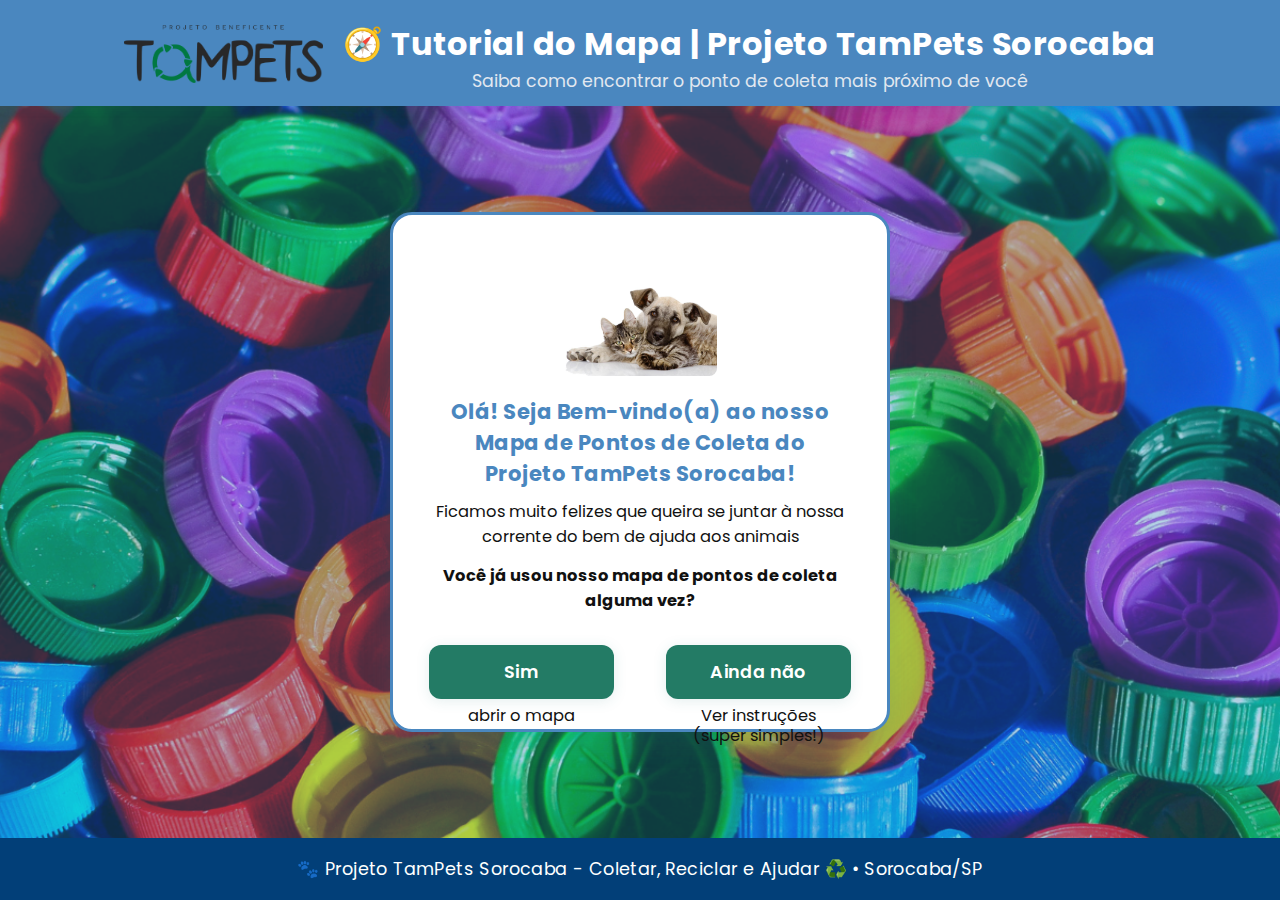
<file: index.html>
<!DOCTYPE html>
<html lang="pt-BR">
<head>
  <meta charset="UTF-8" />
    <meta name="viewport" content="width=device-width, initial-scale=1.0"/>
    <title>Tutorial Onboarding - Projeto TamPets Sorocaba</title>

    <meta property="og:title" content="Mapa de Pontos de Coleta | Projeto TamPets Sorocaba" />

    <meta property="og:url" content="https://erikmarcos.github.io/mapadepontosdecoletatampets/" />

    <meta property="og:image" content="https://erikmarcos.github.io/mapadepontosdecoletatampets/imagem_share.png" />
    
    <meta property="og:description" content="Encontre o ponto de coleta de tampinhas plásticas mais próximo de você em Sorocaba e ajude a causa animal." />
    
    <meta property="og:type" content="website" />

    <meta name="twitter:card" content="summary_large_image">
    <meta name="twitter:image" content="[SUA_URL_IMAGEM_COMPARTILHAMENTO_AQUI]">

    <link rel="preconnect" href="https://fonts.googleapis.com">
    <link rel="preconnect" href="https://fonts.gstatic.com" crossorigin>
    <link href="https://fonts.googleapis.com/css2?family=Poppins:wght@400;600;700&display=swap" rel="stylesheet">
    <link rel="stylesheet" href="https://cdnjs.cloudflare.com/ajax/libs/font-awesome/6.4.2/css/all.min.css">

    <link rel="stylesheet" href="style.css">
    <link rel="stylesheet" href="onboardingtutorial.css">

  <style>

    body {
      min-height: 100vh;
      display: flex;
      flex-direction: column;
      background: var(--background);
      font-family: 'Poppins', sans-serif;
      min-height: 100vh;
      min-height: -webkit-fill-available; /* <--- ESSA LINHA É CRUCIAL E DEVE FICAR FORA DO @media */
    }

    main {
      flex: 1 0 auto;
      display: flex;
      justify-content: center;
      align-items: center;
      position: relative;
    }

    .onboarding-modal {
      margin: 0 auto;
    }

    /* BG DA IMAGEM ATRÁS DO MODAL */
    .onboarding-bg-img {
      position: absolute;
      top: 0; left: 0; right: 0; bottom: 0;
      width: 100%; 
      height: 100%;
      z-index: 1;
      background: url('images/tampinhas.png') center top/cover no-repeat;
      pointer-events: none;
    }
    .onboarding-bg-img::after {
      content: "";
      position: absolute;
      top: 0; left: 0; right: 0; bottom: 0;
      width: 100%; height: 100%;
      background: rgba(44,135,191,0.22);
    }
    .onboarding-modal {
      position: relative;
      z-index: 2;
    }

    footer {
      flex-shrink: 0;
      text-align: center;
      background-color: var(--secondary);
      color: white;
      padding: 18px 0;
      font-size: 1.10rem;
      box-shadow: 0 -2px 8px rgba(44,122,123,0.11);
      letter-spacing: 0.4px;
      width: 100%;
    }

    header {
      padding: 20px 24px 12px 24px;
      background-color: var(--primary);
      text-align: center;
      box-shadow: 0 2px 12px rgba(44, 122, 123, .07);
      width: 100%;
    }

    .header-content {
      display: flex;
      align-items: center;
      gap: 20px;
      justify-content: center;
      flex-wrap: nowrap;
    }

    header .logo {
      height: 58px;
      width: auto;
      margin-bottom: 6px;
    }

    .header-text h1 {
      margin: 0;
      font-size: 2rem;
      color: #fff;
      font-weight: 700;
    }

    .header-text p {
      margin: 0;
      font-size: 1.09rem;
      color: #e2e8f0;
    }

    /* ===== Transições entre steps ===== */
    .onboarding-step {
      opacity: 0;
      transform: translateY(10px);
      transition: opacity 0.5s ease, transform 0.4s ease;
      position: absolute;
      width: 100%;
      top: 0;
      left: 0;
      pointer-events: none;
    }

  .onboarding-step.active {
      opacity: 1;
      transform: translateY(0);
      position: relative;
      pointer-events: auto;
    }

  .onboarding-btn {
      background: var(--accent);
      color: white;
      border: none;
      border-radius: 12px;
      padding: 14px 24px;
      font-size: 1.1rem;
      font-weight: 600;
      cursor: pointer;
      transition: all 0.25s ease;
    }

  .onboarding-btn:hover {
      background: var(--primary);
      transform: scale(1.04);
    }
  .onboarding-choice-group.three-buttons {
  display: flex;
  flex-direction: column;
  align-items: center;
  justify-content: flex-start;
  gap: 0;
  width: 100%;
  margin-top: 32px;
  margin-bottom: 0;
}
.onboarding-choice-group.three-buttons .onboarding-btn-row {
  display: flex;
  flex-direction: row;
  justify-content: center;
  align-items: flex-end;
  gap: 32px;
  width: 100%;
  margin-bottom: 18px;
}
.onboarding-choice-group.three-buttons .onboarding-btn-block {
  min-width: 160px;
  max-width: 240px;
  padding: 0 8px;
  display: flex;
  flex-direction: column;
  align-items: center;
}
.onboarding-choice-group.three-buttons .onboarding-btn-bottom {
  display: flex;
  flex-direction: column;
  align-items: center;
  justify-content: center;
  width: auto;
  margin-top: 0;
}
.onboarding-choice-group.three-buttons .onboarding-btn-bottom .onboarding-btn {
  margin-top: 0;
  margin-bottom: 0;
  max-width: 200px;
}
/* FORA do @media: Regra que define a separação do botão Voltar no DESKTOP */
.onboarding-choice-group.three-buttons .onboarding-btn-bottom {
    display: flex;
    flex-direction: column;
    align-items: center;
    justify-content: center;
    width: auto;
    /* CHAVE: Adiciona margem superior no desktop */
    margin-top: 36px; 
}
@media (max-width: 700px) {
    /* ---------------------------------------------------- */
    /* GERAL E COMPACTAÇÃO (Regras básicas e de iOS) */
    /* ---------------------------------------------------- */
    main {
        min-height: 320px;
        padding: 0;
        display: flex;
        justify-content: center;
        align-items: center;
        height: auto;
    }
    .onboarding-content {
        font-size: 14px !important;
        max-width: 99vw;
        padding: 18px 5vw 12px 5vw;
        border-radius: 13px;
        min-height: 300px; /* Altura mínima compactada */
        height: auto;
        box-sizing: border-box;
        display: flex;
        flex-direction: column;
        align-items: center;
        justify-content: center;
        overflow-y: auto !important;
    }
    
    footer {
        padding: 8px 0 !important; /* Compactação do footer */
        font-size: 0.56rem; 
    }
    
    /* Compactação do Título e Subtítulo */
    .header-text h1 {
        font-size: 1.05rem !important; 
        line-height: 1.2;
        margin: 0; 
        padding: 0;
    }
    .header-text p {
        font-size: 0.90rem;
        margin: 2px 0 5px 0; 
        padding: 0;
    }
    
    /* Ícones e Títulos Compactos */
    .onboarding-icon {
        width: 40px;
        height: 40px;
        margin-bottom: 8px;
    }
    .onboarding-content h2 {
        font-size: 1.09rem;
        margin: 8px 0 5px 0;
        text-align: center;
    }

    /* ---------------------------------------------------- */
    /* NAVEGAÇÃO E BOTÕES (CORREÇÃO FINAL DE ALINHAMENTO/LARGURA) */
    /* ---------------------------------------------------- */

    /* Contêiner Principal de Botões */
    .onboarding-choice-group.two-buttons,
    .onboarding-nav.two-buttons {
        display: flex !important;
        flex-direction: row !important;
        justify-content: center !important;
        align-items: stretch !important; /* CHAVE: ESTICAMENTO VERTICAL */
        gap: 18px !important;
        width: 100%;
        margin-top: 10px;
        margin-bottom: 0;
        height: auto !important;
    }
    
    /* Bloco de Botão Genérico (Fallback e Altura Base) */
    .onboarding-btn-block {
        /* Garante que o bloco genérico continue como coluna flexível */
        display: flex;
        flex-direction: column;
        align-items: center !important;
        text-align: center !important;
        /* Limites genéricos */
        min-width: unset; 
        max-width: 98vw;
        padding: 0;
    }

    /* Bloco de Botão Específico (CHAVE DE LARGURA e ALTURA IGUAL) */
    .onboarding-choice-group.two-buttons .onboarding-btn-block,
    .onboarding-nav.two-buttons .onboarding-btn-block {
        /* LARGURA: Define a largura base e impede o crescimento excessivo (S20 Ultra) */
        flex: 0 0 48%; 
        
        /* ALTURA: Garante 100% da altura esticada e alinha o conteúdo à base */
        height: 100% !important; 
        justify-content: flex-end !important; 
        align-items: stretch !important;
        max-width: 48%;
        min-width: unset;
        padding: 0;
    }

    /* Botão Interno */
    .onboarding-btn {
        font-size: 14px !important; /* Fonte compactada final */
        width: 100% !important; 
        max-width: 100% !important; 
        padding: 15px 0;
        border-radius: 10px;

    }
      /* CHAVE: Compacta a imagem do Passo 1 para reduzir o estouro vertical */
     .onboarding-step[data-step="1"] img {
        /* Reduz a margem vertical da imagem */
        margin-top: 10px !important; 
        margin-bottom: 10px !important;
        
        /* Limita a altura máxima da imagem em dispositivos menores */
        max-height: 120px !important; 
        height: auto !important;
        
        /* Remove o max-width que estava no HTML inline para usar um valor mais seguro */
        max-width: 90% !important; 
    }


    /* ... os outros blocos (three-buttons, etc.) devem vir aqui ... */


    
    /* ---------------------------------------------------- */
    /* BOTÕES: GRUPO DE DOIS (Mantendo suas regras originais) */
    /* ---------------------------------------------------- */
    .onboarding-choice-group.two-buttons,
    .onboarding-nav.two-buttons {
        display: flex !important;
      flex-direction: row !important;
      justify-content: center !important;
      align-items: stretch !important; /* <--- VAMOS MUDAR ISSO */
      gap: 18px !important;
      width: 100%;
      margin-top: 10px;
      margin-bottom: 0;
      height: auto !important;
    }
    .onboarding-choice-group.two-buttons .onboarding-btn-block,
    .onboarding-nav.two-buttons .onboarding-btn-block {
       flex: 1 1 0;
       max-width: 44vw;
       min-width: 120px;
      padding: 0;
      align-items: stretch !important;
      text-align: center !important;
      margin-bottom: 0;
      display: flex;
      flex-direction: column;
      justify-content: flex-end; /* <--- VAMOS ADICIONAR HEIGHT */
      
    }
    .onboarding-choice-group.two-buttons .onboarding-btn {
        width: 100%;
        font-size: 1.1rem;
        padding: 14px 0;
        border-radius: 10px;
        margin-bottom: 0;
        /* ... outros estilos de botão ... */
    }
    /* ... (outras regras two-buttons aqui) ... */
    
    /* ---------------------------------------------------- */
    /* BOTÕES: GRUPO DE TRÊS OU MAIS (CORREÇÃO DE ALINHAMENTO E TAMANHO) */
    /* ---------------------------------------------------- */
    
    /* Regra genérica para todos os grupos com mais de 2 botões (Mantém o empilhamento base) */
    .onboarding-choice-group:not(.two-buttons),
    .onboarding-nav:not(.two-buttons) {
        flex-direction: column !important;
        gap: 20px !important;
        align-items: center !important;
        justify-content: center !important;
        width: 100%;
        margin-top: 20px;
        margin-bottom: 0;
    }
    .onboarding-choice-group.two-buttons .onboarding-btn-text,
    .onboarding-nav.two-buttons .onboarding-btn-text {
    /* Garante que o texto de apoio não tenha margem superior que o force a subir */
    margin-top: 0 !important;
    /* Tente adicionar: */
    align-self: flex-end; /* Alinha o texto de apoio ao final do bloco (mesma função do justify-content, mas mais específico) */
    /* ... outras regras ... */
}
    /* Contêiner principal para três botões */
    .onboarding-choice-group.three-buttons {
        gap: 0 !important;
        margin-top: 50px !important;
        margin-bottom: 0 !important;
        display: flex !important;
        flex-direction: column !important;
        align-items: center !important;
        justify-content: center !important;
    }
    
    /* CHAVE: Forçar a linha superior a ser horizontal (Dois botões lado a lado) */
    .onboarding-choice-group.three-buttons .onboarding-btn-row {
        display: flex !important;
        flex-direction: row !important;
        justify-content: center !important;
        align-items: stretch !important;
        gap: 12px !important; /* Espaçamento entre os 2 botões de cima */
        width: 100% !important;
        margin-bottom: 0 !important;
    }

    /* CHAVE DE LARGURA IGUAL: Força cada bloco a ocupar 50% */
    .onboarding-choice-group.three-buttons .onboarding-btn-row .onboarding-btn-block {
        flex: 1 1 50%; /* <--- CHAVE: Força cada botão a ocupar metade do espaço */
        max-width: 50%; 
        min-width: unset; /* Remove restrições desnecessárias */
        padding: 0;
        align-items: stretch !important;
        text-align: center !important;
    }
    
    /* Estilo dos botões superiores */
    .onboarding-choice-group.three-buttons .onboarding-btn {
        font-size: 1.08rem;
        padding: 15px 0;
        width: 100%; /* Ocupa 100% dos 50% do bloco pai */
        border-radius: 8px;
        margin-bottom: 0;
        margin-top: 0;
        white-space: normal;
        word-break: break-word;
        background: var(--accent);
        color: #fff;
        font-weight: 600;
        border: none;
        box-shadow: 0 2px 14px rgba(44,122,123,0.13);
        transition: background 0.18s, color 0.18s, transform 0.14s;
    }

    /* *** CHAVE DE TAMANHO DO BOTÃO 'VOLTAR' NO MOBILE *** */
    .onboarding-choice-group.three-buttons .onboarding-btn-block.onboarding-btn-bottom {
        max-width: 250px; /* <--- Limita a largura do bloco do botão Voltar */
        width: 100%;
        display: flex;
        justify-content: center;
        margin: 26px auto 0 auto !important; /* Centraliza o bloco e adiciona margem superior */
    }
    .onboarding-choice-group.three-buttons .onboarding-btn-block.onboarding-btn-bottom .onboarding-btn {
        max-width: 100%; /* O botão preenche o bloco de 250px */
        min-width: 110px;
        padding: 14px 0;
        font-size: 1.02rem;
        margin-bottom: 0;
    }
    
    /* Estilos genéricos para outros blocos (Mantidos) */
    .onboarding-btn-block {
        min-width: 110px;
        max-width: 98vw;
        padding: 0;
        align-items: center !important;
        text-align: center !important;
        display: flex;
        flex-direction: column;
        justify-content: flex-end;
        margin-bottom: 0;
    }
    .onboarding-btn-text {
        font-family: 'Poppins', sans-serif;
        font-size: 0.98rem;
        line-height: 1.23;
        max-width: 98vw;
        margin-bottom: 7px;
        margin-top: 0;
        text-align: center !important;
        font-weight: 500;
        white-space: normal;
        
    }
        

    .onboarding-choice-group.two-buttons .onboarding-btn-block.height-fix {
        /* Ajuste este valor até que o bloco Sim se alinhe com o Ainda Não */
        padding-bottom: 20px !important; 
    }

    /* CHAVE: REFORÇA A CENTRALIZAÇÃO HORIZONTAL DO TEXTO DE APOIO */
    .onboarding-choice-group.two-buttons .onboarding-btn-block .onboarding-btn-text {
        text-align: center !important; /* Garante que o texto volte para o centro */
        width: 100% !important; /* Garante que o parágrafo ocupe toda a largura disponível para centralizar */
        gap: 10px



    }
    
    /* ... (Suas regras de HEADER e FOOTER aqui) ... */
  </style>
</head>

<body>
  <header>
    <div class="header-content">
      <img src="Logo (3).png" alt="Logo TamPets" class="logo">
      <div class="header-text">
        <h1>🧭 Tutorial do Mapa | Projeto TamPets Sorocaba</h1>
        <p>Saiba como encontrar o ponto de coleta mais próximo de você</p>
      </div>
    </div>
  </header>

  <main>
    <!-- BG imagem atrás do modal -->
    <div class="onboarding-bg-img"></div>
    <div class="onboarding-modal">
      <div class="onboarding-content">
        <div class="onboarding-steps-wrapper">

          <!-- Passo 1 -->
          <section class="onboarding-step active" data-step="1">
            <img src="images/unnamed.jpg"
         alt="Descrição do processo de coleta"
         style="max-width: 35%; 
                height: auto; 
                display: block; 
                margin: 20px auto; 
                border-radius: 8px;" />
            <h2>Olá! Seja Bem-vindo(a) ao nosso Mapa de Pontos de Coleta do <br> Projeto TamPets Sorocaba!</h2>
            <p>Ficamos muito felizes que queira se juntar à nossa corrente do bem de ajuda aos animais</p>
            
            <p><strong>Você já usou nosso mapa de pontos de coleta alguma vez?</strong></p>
            <div class="onboarding-choice-group two-buttons">
              <div class="onboarding-btn-block height-fix">
                <button class="onboarding-btn" data-action="finish">Sim</button>
                <p class="onboarding-btn-text">abrir o mapa</p>
              </div>
              <div class="onboarding-btn-block two-buttons">
                <button class="onboarding-btn" data-action="next">Ainda não</button>
                <p class="onboarding-btn-text">Ver instruções <br> (super simples!)</p>
              </div>
            </div>
          </section>

          <!-- Passo 2 -->
          <section class="onboarding-step" data-step="2">
              <h2>Como encontrar um <br>ponto de coleta?</h2>
              <p>Você pode buscar de duas formas:</p>

              <div class="onboarding-choice-group three-buttons">
                <div class="onboarding-btn-row">
                  <div class="onboarding-btn-block">
                    <button class="onboarding-btn" data-action="choose-region">Por região/cidade</button>
                  </div>
                  <div class="onboarding-btn-block">
                    <button class="onboarding-btn" data-action="choose-distance">Por distância (CEP)</button>
                  </div>
                </div>
                <div class="onboarding-btn-block onboarding-btn-bottom">
                  <button class="onboarding-btn onboarding-btn-back" data-action="back">Voltar</button>
                </div>
              </div>
          </section>



          <!-- Passo 3A -->
          <section class="onboarding-step" data-step="3a">
            <h2>📍 Buscar por Região/Cidade</h2>
            <div style="text-align:center; width:100%;">
              <ol style="display:inline-block; text-align:center; margin:0 auto;">
                <p><strong>1.</strong> Neste menu, selecione sua região ou cidade no filtro.</p>
                <img src="images/seletorderegiao.png"
                  alt="Exemplo de seleção de região"
                  style="max-width:100%; border:1px solid #ccc; border-radius:8px; margin:10px 0; display:block; margin-left:auto; margin-right:auto;" />
                <p> <strong>2.</strong> Clique em <strong>Buscar</strong> e pronto! Todos os pontos da região selecionada aparecerão.</p>
                <img src="images/filtroporregiao.png"
                  alt="Raio"
                  style="max-width:100%; border:1px solid #ccc; border-radius:8px; margin:10px 0; display:block; margin-left:auto; margin-right:auto;" />
              </ol>
            </div>
            <div class="onboarding-nav two-buttons">
              <button class="onboarding-btn onboarding-btn-back" data-action="back">Voltar</button>
              <button class="onboarding-btn" data-action="next-3a">Próximo</button>
            </div>
          </section>




          <!-- Passo 3B -->
          <section class="onboarding-step" data-step="3b">
            <h2>📍 Buscar por Distância (CEP)</h2>
            <div style="text-align:center; width:100%;">
              <ol style="display:inline-block; text-align:center; margin:0 auto;">
                <p><strong>1.</strong> Digite seu CEP no campo indicado.</p>
                <img src="images/CEPBOX.png" alt="Exemplo de campo CEP"
                  style="max-width:100%; border:1px solid #ccc; border-radius:8px; margin:10px 0; display:block; margin-left:auto; margin-right:auto;" />
                <p><strong>2.</strong> Selecione a distância desejada <br>(1 km, 5 km, 10 km)</p>
                <img src="images/distancia.png" alt="Exemplo de seleção de distância"
                  style="max-width:100%; border:1px solid #ccc; border-radius:8px; margin:10px 0; display:block; margin-left:auto; margin-right:auto;" />
                <p><strong>3.</strong> Clique em <strong>Buscar</strong> onde você inseriu seu CEP</p>
              </ol>
            </div>
            <div class="onboarding-nav two-buttons">
              <button class="onboarding-btn onboarding-btn-back" data-action="back-to-step2">Voltar</button>
              <button class="onboarding-btn" data-action="next-3b">Próximo</button>
            </div>
          </section>




          <!-- Passo 4 -->
          <section class="onboarding-step" data-step="4">
            <h2>Para saber mais informações sobre os Pontos de Coleta</h2>
            <div style="display:flex; align-items:center; justify-content:center; gap:10px;">
              <div style="text-align:center;">
                <p>Selecione um ponto no mapa para ver:</p>
                <ul style="display:inline-block; text-align:left; margin:0 auto;">
                  <li>Endereço completo</li>
                  <li>Horário de funcionamento</li>
                  <li>Como chegar via Google Maps</li>
                </ul>
              </div>
              <img src="images/menudetalhes.png" alt="Menu com detalhes"
                style="height:200px; max-width:180px; border:1px solid #ccc; border-radius:8px; margin:10px 0;" />
            </div>
            <div class="onboarding-choice-group two-buttons">
              <div class="onboarding-btn-block">
                <button class="onboarding-btn" data-action="back-to-step2">Voltar</button>
                <p class="onboarding-btn-text">Menu inicial</p>
              </div>
              <div class="onboarding-btn-block">
                <button class="onboarding-btn " data-action="finish">Entendi!</button>
                <p class="onboarding-btn-text">Ir para o mapa</p>
              </div>
            </div>
          </section>

          <!-- Passo 5 -->
          <section class="onboarding-step" data-step="5">
            <h2>📍 Buscar por Distância (CEP)</h2>
            <p><strong>4.</strong> Assim o mapa buscará e exibirá apenas os pontos de coleta localizados em um raio de 1km, 5km ou 10 kms a partir do CEP informado.</p>
            <img src="images/localizaçaopordistância.png" alt="Mapa com pontos de coleta"
              style="max-width:100%; border:1px solid #ccc; border-radius:8px; margin:10px 0; display:block; margin-left:auto; margin-right:auto;" />
            <p>Para trocar a distância é só usar o seletor, não precisa digitar o CEP de novo, ok? (:</p>
            <div class="onboarding-choice-group two-buttons">
              <div class="onboarding-btn-block">
                <!-- handler customizado para voltar ao 3b -->
                <button class="onboarding-btn" data-action="back-3b">Voltar</button>
              </div>
              <div class="onboarding-btn-block">
                <!-- handler customizado para ir ao 4 -->
                <button class="onboarding-btn" data-action="next-5">Próximo</button>
              </div>
            </div>
          </section>

        </div>
      </div>
    </div>
  </main>

  <footer>
    <p>🐾 Projeto TamPets Sorocaba - Coletar, Reciclar e Ajudar ♻️ • Sorocaba/SP</p>
  </footer>

  <script>
    // Navegação SPA-like com transições suaves e handlers customizados
const stepsWrapper = document.querySelector('.onboarding-steps-wrapper');
let steps = Array.from(document.querySelectorAll('.onboarding-step'));
let stepOrder = ['1', '2', '3a', '3b', '4', '5'];

function showStep(stepKey) {
    steps.forEach(s => s.classList.remove('active'));
    const idx = stepOrder.indexOf(stepKey);
    if (idx === -1) return;
    steps[idx].classList.add('active');
}

// Delegação de eventos para garantir que só o botão do passo ativo navega
stepsWrapper.addEventListener('click', function(e) {
    const btn = e.target.closest('button[data-action]');
    if (!btn) return;

    // Só processa clique se botão está no passo ativo
    const activeStep = steps.find(s => s.classList.contains('active'));
    if (!activeStep || !activeStep.contains(btn)) return;

    const action = btn.dataset.action;
    const activeStepKey = activeStep.dataset.step;

    // Handlers customizados para passo 5
    if (activeStepKey === '5' && action === 'back-3b') {
        showStep('3b');
        return;
    }
    if (activeStepKey === '5' && action === 'next-5') {
        showStep('4');
        return;
    }
    
    // HANDLER CHAVE CORRIGIDO: Retorno Rápido para o Passo 2
    // Funciona para Passo 3B, Passo 4, ou qualquer outro com data-action="back-to-step2"
    if (action === 'back-to-step2') {
        showStep('2'); 
        return;
    }
    // FIM DA CORREÇÃO

    // Handler genérico: finish
    if (action === 'finish') {
        window.location.href = 'mapa.html';
        return;
    }
    // Handler genérico: next
    if (action === 'next') {
        if (activeStepKey === '2') return;
        const idx = stepOrder.indexOf(activeStepKey);
        showStep(stepOrder[Math.min(idx + 1, stepOrder.length - 1)]);
        return;
    }
    // Handler genérico: back
    if (action === 'back') {
        const idx = stepOrder.indexOf(activeStepKey);
        showStep(stepOrder[Math.max(idx - 1, 0)]);
        return;
    }
    // Handler: escolher região
    if (action === 'choose-region') {
        showStep('3a');
        return;
    }
    // Handler: escolher distância
    if (action === 'choose-distance') {
        showStep('3b');
        return;
    }
    // Handler: próximo do 3a
    if (action === 'next-3a') {
        showStep('4');
        return;
    }
    // Handler: próximo do 3b
    if (action === 'next-3b') {
        showStep('5');
        return;
    }
});
  </script>
</body>
</html>
</file>
<file: style.css>
/* ======================== GOOGLE FONTS & ICONS ======================== */
/* No <head> do HTML, use:
<link rel="preconnect" href="https://fonts.googleapis.com">
<link rel="preconnect" href="https://fonts.gstatic.com" crossorigin>
<link href="https://fonts.googleapis.com/css2?family=Poppins:ital,wght@0,100;0,200;0,300;0,400;0,500;0,600;0,700;0,800;0,900;1,100;1,200;1,300;1,400;1,500;1,600;1,700;1,800;1,900&display=swap" rel="stylesheet">
<link rel="stylesheet" href="https://cdnjs.cloudflare.com/ajax/libs/font-awesome/6.4.2/css/all.min.css">
*/

/* ======================== VARIÁVEIS DE CORES MODERNAS ======================== */
:root {
  --primary: #4a87bf;
  --secondary: #023f78; 
  --accent: #f9a825;
  --background: #f5f7fa;
  --card-bg: #e0f7fa;
  --sidebar-bg: #f7fafc;
  --sidebar-shadow: 0 4px 18px 0 rgba(44,122,123,0.12);
}

/* ======================== RESET ======================== */
* {
  margin: 0;
  padding: 0;
  box-sizing: border-box;
}

html, body {
  height: 100%;
  overflow: hidden;
  background-color: var(--background);
}

body {
  font-family: 'Poppins', Tahoma, Geneva, Verdana, sans-serif;
  color: #333;
  display: flex;
  flex-direction: column;
  min-height: 100vh;
}

/* ======================== CENTRALIZAÇÃO E DESLOCAMENTO NO DESKTOP ======================== */
@media (min-width: 769px) {
  body.sidebar-open header,
  body.sidebar-open .controls,
  body.sidebar-open footer {
    transform: translateX(-160px);
    transition: transform 0.4s cubic-bezier(.46,1,.38,.98), opacity 0.3s;
    opacity: 0.97;
  }
  body.sidebar-open .controls {
    margin-right: 0 !important;
  }
}

/* ======================== CENTRALIZAÇÃO NO MOBILE ======================== */
@media (max-width: 768px) {
  body.sidebar-open header,
  body.sidebar-open .controls,
  body.sidebar-open footer {
    transform: none !important;
    opacity: 1 !important;
  }
  body.sidebar-open .controls {
    margin-right: 0 !important;
  }
}

/* ======================== HEADER ======================== */
header {
  padding: 20px 24px 12px 24px;
  background-color: var(--primary);
  text-align: center;
  z-index: 900;
  transition: transform 0.3s ease;
  box-shadow: 0 2px 12px rgba(44, 122, 123, .07);
}

.header-content {
  display: flex;
  align-items: center;
  gap: 20px;
  flex-wrap: wrap;
  justify-content: center;
}

header .logo {
  height: 58px;
  width: auto;
  object-fit: contain;
  margin-bottom: 6px;
}

.header-text h1 {
  margin: 0;
  font-size: 2rem;
  color: #fff;
  font-family: 'Poppins', Tahoma, Geneva, Verdana, sans-serif;
  font-weight: 700;
  letter-spacing: 0.5px;
}

.header-text p {
  margin: 0;
  font-size: 1.09rem;
  color: #e2e8f0;
  font-family: 'Poppins', Tahoma, Geneva, Verdana, sans-serif;
}

/* ======================== CONTROLES ======================== */
.controls {
  font-family: 'Poppins', Tahoma, Geneva, Verdana, sans-serif;
  display: flex;
  flex-wrap: wrap;
  justify-content: center;
  align-items: center;
  gap: 15px;

/* CHAVE: INSERÇÃO DO BACKGROUND PERSONALIZADO */
    background-image: url('pontosdecoletatampets/images/tampinhas.png'); 
    background-size: cover; /* Ajusta a imagem para cobrir a área */
    background-position: center; /* Centraliza a imagem no contêiner */
    background-color: var(--card-bg); /* Cor de fallback, caso a imagem não carregue */

  background-color: var(--card-bg);
  padding: 18px 16px;
  z-index: 900;
  transition: transform 0.3s ease;
  border-bottom: 3px solid var(--primary);
  box-shadow: 0 4px 10px rgba(44,122,123,0.04);
}

.controls > div,
.cep-box,
.distance-box,
.filter-box,
.slicer-box {
  border: 2px solid var(--primary);
  border-radius: 14px;
  padding: 12px 16px;
  background: #fff;
  display: flex;
  align-items: center;
  gap: 12px;
  color: var(--primary);
  font-weight: 500;
  box-shadow: 0 2px 8px rgba(44,122,123,0.10);
  max-width: 350px;
  width: 100%;
  min-width: 180px;
}

/* ======================== CEP BOX ESTILIZADA ======================== */
.cep-box {
  max-width: 230px;
  min-width: 180px;
  width: 100%;
  display: flex;
  align-items: center;
  justify-content: center; /* centraliza horizontalmente */
  gap: 10px;
  padding: 8px 10px;
  background: #fff;
  border: 2px solid var(--primary);
  border-radius: 14px;
  box-shadow: 0 2px 8px rgba(44,122,123,0.10);
}

.cep-box input[type="text"],
#cepInput {
  min-width: 90px;
  max-width: 120px;
  width: 100%;
  padding: 7px 10px;
  font-size: 0.97rem;
  color: var(--primary);
  border: 1px solid #b6d5f2;
  border-radius: 8px;
  background: #f5f7fa;
  font-family: 'Poppins', Tahoma, Geneva, Verdana, sans-serif;
  outline: none;
  transition: border-color 0.2s, box-shadow 0.2s;
  text-align: center;
}

.cep-box input[type="text"]::placeholder,
#cepInput::placeholder {
  color: #8bb2d3;
  font-size: 0.97rem;
  opacity: 1;
  font-family: inherit;
  text-align: center;
}

.cep-box input[type="text"]:focus,
#cepInput:focus {
  border-color: var(--primary);
  box-shadow: 0 2px 8px rgba(44,122,123,0.10);
  background: #fff;
}

.cep-box button {
  min-width: 68px;
  max-width: 92px;
  padding: 8px 0;
  font-size: 0.98rem;
  font-weight: 700;
  border-radius: 8px;
  border: none;
  background-color: var(--accent);
  color: #fff;
  cursor: pointer;
  transition: background 0.2s, transform 0.2s;
  box-shadow: 0 2px 8px rgba(44,122,123,0.07);
  display: flex;
  align-items: center;
  justify-content: center;
  letter-spacing: 0.4px;
}

.cep-box button i {
  margin-right: 4px;
}

.cep-box button:hover,
.cep-box button:focus {
  background-color: #ffd54f;
  color: var(--primary);
  transform: scale(1.04);
  outline: none;
}

/* ======================== SLICER BOX (DISTÂNCIA FILTRO) ======================== */
.slicer-box {
  display: flex;
  flex-direction: column;
  align-items: center;
  justify-content: center;
  gap: 10px;
  padding: 12px 16px;
  background: #fff;
  border: 2px solid var(--primary);
  border-radius: 14px;
  box-shadow: 0 2px 8px rgba(44,122,123,0.10);
  font-family: 'Poppins', Tahoma, Geneva, Verdana, sans-serif;
  color: var(--primary);
  max-width: 350px;
  width: 100%;
  min-width: 180px;
}

/* Rótulo do filtro: leve, centralizado, sem negrito */
.slicer-box > span {
  font-size: 0.97rem;
  color: var(--primary);
  font-weight: 400;
  text-align: center;
  margin: 0;
  white-space: normal;
  width: 100%;
  display: block;
}

/* Radios: distribui horizontalmente, centralizados */
.slicer-box .slicer-options {
  display: flex;
  flex-direction: row;
  align-items: center;
  gap: 18px;
  justify-content: center;
  width: 100%;
}

.slicer-box label {
  display: flex;
  align-items: center;
  gap: 2px;
  font-size: 0.97rem;
  color: var(--secondary);
  font-weight: 500;
  margin-bottom: 0;
  white-space: nowrap;
}

.slicer-box input[type="radio"] {
  accent-color: var(--primary);
  margin: 0 3px 0 0;
  transform: scale(1);
}
/* ======================== NOVO ESTILO PARA O BOTÃO DE REGIÃO ======================== */
.filter-box {
    /* CHAVE: Altera o layout para flex, para acomodar o botão */
    display: flex;
    justify-content: space-between; 
    align-items: center;
    gap: 5px; /* Adiciona um ppequeno gap entre o select e o botão */
    padding: 12px 16px;
}

.filter-box .btn-busca-regiao {
    /* Copiado o estilo do botão de CEP para manter a consistência */
    min-width: 68px;
    max-width: 92px;
    padding: 8px 0;
    font-size: 0.98rem;
    font-weight: 700;
    border-radius: 8px;
    border: none;
    background-color: var(--accent); /* Cor amarela/laranja do ACCENT */
    color: #fff;
    cursor: pointer;
    transition: background 0.2s, transform 0.2s;
    box-shadow: 0 2px 8px rgba(44,122,123,0.07);
    display: flex;
    align-items: center;
    justify-content: center;
    letter-spacing: 0.4px;
}

.filter-box .btn-busca-regiao:hover,
.filter-box .btn-busca-regiao:focus {
    background-color: #ffd54f; /* Hover com cor mais clara */
    color: var(--primary);
    transform: scale(1.04);
    outline: none;
}
/* RESPONSIVO: diminui gap se necessário */
@media (max-width: 600px) {
  .slicer-box {
    gap: 7px;
    padding: 8px 6px;
    font-size: 0.93rem;
    border-radius: 10px;
    max-width: 100%;
    min-width: 0;
  }
  .slicer-box > span {
    font-size: 0.92rem;
  }
  .slicer-box .slicer-options {
    gap: 8px;
  }
  .slicer-box label {
    gap: 1px;
    font-size: 0.93rem;
  }
}


/* ======================== DISTÂNCIA DES-EMPILHADO ======================== */
.distance-box {
  display: flex;
  flex-direction: column;
  align-items: center;
  gap: 8px;
  padding: 12px 16px;
  min-width: 180px;
}

.distance-box label {
  font-size: 0.99rem;
  color: var(--primary);
  margin-bottom: 0;
  width: 100%;
  text-align: center;
}

.distance-box .distancia-opcoes {
  display: flex;
  flex-direction: row;
  gap: 14px;
  width: 100%;
  justify-content: center;
}

.distance-box .distancia-opcoes label {
  display: flex;
  align-items: center;
  gap: 2px;
  font-size: 0.97rem;
  font-weight: 500;
  color: var(--secondary);
}

.distance-box input[type="radio"] {
  margin: 0 4px 0 0;
  accent-color: var(--primary);
  transform: scale(1);
}

.distance-box span {
  font-size: 0.97rem;
  color: var(--secondary);
  margin-left: 2px;
}

/* ======================== SELECT DE REGIÕES ======================== */
.filter-box {
  border: 2px solid var(--primary);
  border-radius: 14px;
  background: #fff;
  padding: 12px 16px;
  display: flex;
  align-items: center;
  gap: 12px;
  color: var(--primary);
  font-weight: 500;
  box-shadow: 0 2px 8px rgba(44,122,123,0.10);
  min-width: 180px;
  max-width: 260px;
}

#regiaoSelect {
  font-family: 'Poppins', Tahoma, Geneva, Verdana, sans-serif;
  font-size: 1.05rem;
  color: #111;
  padding: 8px 10px !important;
  border: 2px solid var(--primary);
  border-radius: 8px;
  background: #e0f7fa;
  outline: none;
  box-shadow: 0 1px 5px rgba(44,122,123,0.06);
  transition: border-color 0.2s, box-shadow 0.2s;
  min-width: 100px;
  max-width: 180px;
  cursor: pointer;
  margin: 0;
  flex-grow: 1;
  flex-shrink: 1;
  width: auto;
}

#regiaoSelect:focus {
  border-color: var(--accent);
  box-shadow: 0 2px 8px rgba(44,122,123,0.15);
}

.filter-box label {
  font-family: 'Poppins', Tahoma, Geneva, Verdana, sans-serif;
  color: var(--primary);
  font-weight: 500;
  margin-right: -4px;
  font-size: 1rem;
  flex-shrink: 0;
  white-space: nowrap;
}

/* ======================== MAPA ======================== */
#map {
  height: 100%;
  width: 100%;
  border-top: 2px solid var(--primary);
  transition: transform 0.3s ease;
  flex-grow: 1;
  min-height: 320px;
  border-radius: 0 0 18px 18px;
  box-shadow: 0 2px 18px rgba(44,122,123,0.09);
}

/* ======================== SIDEBAR ======================== */
#sidebar {
  position: fixed;
  top: 0px;
  right: 0;
  width: 370px;
  max-width: 95vw;
  height: auto;
  background: var(--sidebar-bg);
  backdrop-filter: blur(10px);
  -webkit-backdrop-filter: blur(10px);
  box-shadow: -4px 0 24px rgba(44, 122, 123, 0.15);
  border-left: 4px solid var(--primary);
  transform: translateX(100%);
  transition: transform 0.4s ease;
  z-index: 1000;
  display: flex;
  flex-direction: column;
  overflow-y: hidden;
}

#sidebar.active {
  transform: translateX(0);
}

#sidebar-content {
  padding-top: 30px;
  padding-right: 28px;
  padding-bottom: 30px;
  padding-left: 28px;
  display: flex;
  flex-direction: column;
  align-items: center;
  gap: -5px;
  opacity: 0;
  transform: none;
  transition: opacity 0.4s ease, transform 0.4s ease;
}

#sidebar.active #sidebar-content {
  opacity: 1;
  transform: none;
}

#sidebar-content h2 {
  font-size: 2.1rem;
  color: var(--primary);
  text-align: center;
  font-weight: 700;
  margin-bottom: 4px;
  font-family: 'Poppins', Tahoma, Geneva, Verdana, sans-serif;
  letter-spacing: 0.5px;
  line-height: 1.15;
}

#sidebar-content h3 {
  font-family: 'Poppins', Tahoma, Geneva, Verdana, sans-serif;
  color: var(--secondary);
  font-size: 1.18rem;
  margin-top: -5px;
  margin-bottom: -50px;
  margin-bottom: 8px;
  font-weight: 500;
}

.sidebar-block,
.sidebar-block.horario {
  background: #fff;
  border: 1px solid #e2e8f0;
  border-radius: 18px;
  padding: 15px 22px;
  width: 100%;
  box-shadow: var(--sidebar-shadow);
  text-align: center;
  align-items: center;
  display: flex;
  flex-direction: column;
  justify-content: center;
  margin-bottom: 0;
  font-family: 'Poppins', Tahoma, Geneva, Verdana, sans-serif;
  box-shadow: 0 2px 14px rgba(44, 122, 123, 0.17);
}

.sidebar-block strong,
.sidebar-block.horario strong {
  font-weight: 700;
  color: var(--primary);
  margin-bottom: 6px;
  font-size: 1.14rem;
  text-align: center;
  width: 100%;
  display: block;
}

.sidebar-block p {
  font-size: 1rem;
  color: #444;
  text-align: center;
  margin: 5px 0;
  line-height: 1.46;
}

.sidebar-block.horario {
  background: #e0f7fa;
  border-left: 4px solid var(--primary);
}

.sidebar-btn-gmaps {
  display: inline-block;
  padding: 14px 28px;
  font-size: 1.08rem;
  font-weight: 600;
  background: linear-gradient(95deg, var(--primary) 10%, var(--secondary) 90%);
  color: #fff;
  border: none;
  border-radius: 10px;
  text-decoration: none;
  margin-top: 5px;
  transition: background 0.2s, transform 0.2s;
  box-shadow: 0 3px 10px rgba(47, 131, 199, 0.09);
  font-family: 'Poppins', Tahoma, Geneva, Verdana, sans-serif;
}

.sidebar-btn-gmaps:hover {
  background: linear-gradient(95deg, var(--secondary) 10%, var(--primary) 90%);
  transform: translateY(-2px) scale(1.04);
  color: var(--accent);
}

/* ======================== BOTÃO FECHAR ======================== */
.close-btn {
  position: absolute;
  top: 20px;
  left: 22px;
  width: 40px;
  height: 40px;
  border-radius: 50%;
  border: 2px solid var(--primary);
  background-color: #fff;
  color: var(--primary);
  font-size: 1.4rem;
  font-weight: bold;
  cursor: pointer;
  display: flex;
  align-items: center;
  justify-content: center;
  transition: all 0.25s ease;
  box-shadow: 0 3px 10px rgba(0,0,0,0.11);
  z-index: 1100;
}

.close-btn:hover {
  background-color: var(--primary);
  color: #fff;
  transform: scale(1.09);
}

/* ======================== FOOTER ======================== */
footer {
  text-align: center;
  background-color: var(--secondary);
  color: white;
  padding: 12px 0;
  font-size: 1.05rem;
  box-shadow: 0 -2px 6px rgba(44,122,123,0.09);
  font-family: 'Poppins', Tahoma, Geneva, Verdana, sans-serif;
  letter-spacing: 0.4px;
}

/* ======================== MOBILE RESPONSIVO ======================== */
@media (max-width: 700px) {
  body.sidebar-open header,
  body.sidebar-open .controls,
  body.sidebar-open footer {
    transform: none !important;
    opacity: 1 !important;
    
  /* === CORREÇÃO DA SIDEBAR PARA MOBILE === */
    #sidebar {
        width: 100% !important; /* Força a largura total da tela */
        max-width: 100% !important; /* Garante que não haja limite de 95vw */
        left: 0 !important; /* Força o alinhamento na extremidade esquerda */
        right: auto !important; /* Desabilita o alinhamento pela direita */
        /* O transform: translateX(100%) continua funcionando para escondê-la */
    }

    /* === CORREÇÃO DO BOTÃO FECHAR === */
    .close-btn {
        left: auto !important; /* Remove o alinhamento da esquerda */
        right: 18px !important; /* Alinha o botão de fechar à direita */
    }

  }
  .header-content {
    flex-direction: column;
    align-items: center;
    gap: 4px;
    justify-content: center;
  }
  header .logo {
    height: 38px;
    margin-bottom: 0;
  }
  .header-text h1 {
    font-size: 1.05rem;
    line-height: 1.2;
    font-weight: 700;
    text-align: center;
    margin-top: 2px;
  }
  .header-text p {
    font-size: 0.78rem;
    line-height: 1.18;
    margin-top: 2px;
    text-align: center;
  }
  .controls {
    flex-direction: column;
    gap: 8px;
    padding: 8px 2px;
    align-items: center;
    border-bottom: none;
    box-shadow: none;
    background: #fff;
  }
  .controls > div,
  .cep-box,
  .distance-box,
  .filter-box,
  .slicer-box {
    display: flex;
    justify-content: center;
    align-items: center;
    flex-direction: row;
    padding: 8px 6px;
    border-radius: 10px;
    font-size: 0.95rem;
    box-shadow: 0 1px 4px rgba(44,122,123,0.07);
    margin-bottom: 0;
    min-width: 0;
    max-width: 100%;
    width: 100%;
    background: #fff;
    border: 1px solid #e0e8f0;
  }
  .cep-box {
    max-width: 100%;
    min-width: 0;
    gap: 8px;
    padding: 7px 5px;
    border-radius: 10px;
  }
  #cepInput {
    max-width: 95px;
    min-width: 0;
    font-size: 0.93rem;
    padding: 7px 6px;
  }
  .cep-box button {
    min-width: 56px;
    max-width: 70px;
    font-size: 0.93rem;
    padding: 7px 0;
    border-radius: 8px;
  }
  .distance-box {
    gap: 6px;
    padding: 7px 5px;
    min-width: 0;
    flex-direction: column;
    align-items: center;
  }
  .distance-box label {
    font-size: 0.92rem;
    margin-bottom: 0;
    text-align: center;
  }
  .distance-box .distancia-opcoes {
    gap: 8px;
    width: 100%;
    justify-content: center;
  }
  .distance-box .distancia-opcoes label {
    font-size: 0.92rem;
    gap: 2px;
  }
  .distance-box span {
    font-size: 0.92rem;
    margin-left: 1px;
  }
  .filter-box,
  .slicer-box {
    min-width: 0;
    max-width: 100%;
    padding: 8px 6px;
  }
  #regiaoSelect {
    margin: 0;
    flex-grow: 1;
    font-size: 0.93rem;
    min-width: 0;
    width: auto;
    padding: 8px 2px;
  }
  #map {
    min-height: 220px;
    height: 48vh;
    border-radius: 0 0 14px 14px;
    margin-top: 4px;
  }
  footer {
        font-size: 0.90rem;
        padding: 10px 0;
      }
}
</file>
<file: onboardingtutorial.css>
/* ======================== ONBOARDING TUTORIAL (TamPets) ======================== */
/* Inspirado e conectado ao style principal do site. */


/* ============= VARIÁVEIS DE CORES ============= */
:root {
  --primary: #4a87bf;
  --secondary: #023f78; 
  --accent: #237b65;
  --background: #f5f7fa;
  --card-bg: #e0f7fa;
  --modal-bg: #fff;
  --modal-shadow: 0 10px 28px rgba(44,122,123,0.15);
  --modal-overlay: rgba(44, 135, 191, .14);
  --o-animation: #19ff9b;
}

/* ======================== RESET ======================== */
* {
  margin: 0;
  padding: 0;
  box-sizing: border-box;
}

html, body {
  height: 100%;
  background-color: var(--background);
}

body {
  font-family: 'Poppins', Tahoma, Geneva, Verdana, sans-serif;
  color: #333;
  display: flex;
  flex-direction: column;
  min-height: 100vh;
}

.onboarding-bg-img::after {
  content: "";
  position: absolute;
  top: 0; left: 0; right: 0; bottom: 0;
  width: 100vw; height: 100vh;
  background: rgba(44,135,191,0.22);
}



/* ============= CENTRALIZAÇÃO ENTRE HEADER E FOOTER ============= */
main {

  flex: 1 0 auto;
  display: flex;
  align-items: center;
  justify-content: center;
  position: relative;
}

/* ============= MODAL CENTRALIZADO ============= */
.onboarding-modal {
  position: absolute; /* <-- Alterado de fixed para absolute */
  top: 0; left: 0;
  width: 100%;
  height: 100%;
  display: flex;
  align-items: center;
  justify-content: center;
  background: var(--modal-overlay);
  z-index: 2000;
  transition: opacity 0.3s;
  padding: 0;
  display:flex
  
}

/* ============= CONTEÚDO DO MODAL - TAMANHO DA CAIXA ETC ============= */
.onboarding-content {
  background: var(--modal-bg);
  border-radius: 22px;
  box-shadow: var(--modal-shadow);
  padding: 36px 28px 28px 28px;
  width: 96vw;
  max-width: 500px;
  min-height: 500px;
  max-height: 520px;
  display: flex;
  flex-direction: column;
  align-items: center;
  text-align: center;
  font-family: 'Poppins', Tahoma, Geneva, Verdana, sans-serif;
  color: var(--primary);
  position: relative;
  overflow: visible;
  border: 3px solid #4a87bf; /* Borda azul */
  justify-content: center;
}

.onboarding-steps-wrapper {
  width: 100%;
  min-height: 340px;
  position: relative;
}

.onboarding-nav {
    margin-top: 20px;
    display: flex;
    justify-content: space-between;
    width: 100%;
    max-width: 100%;
    flex-direction: row;
}

.onboarding-step p {
  color: #111 !important;   /* Preto (ou use #000) */
  text-align: center;
  margin: 0.7em 0;

  .onboarding-step ol {
  list-style-position: inside;
  padding-left: 0;
  margin-left: 0;
  text-align: left;           /* Números e texto alinhados */
  display: inline-block;      /* Permite centralizar o bloco */
}

.onboarding-step li {
  color: #111;
  font-size: 1em;
  margin: 0.7em 0;
  text-align: left;
}
}
/* ============= ANIMAÇÃO FADE ENTRE ETAPAS ============= */
.onboarding-step {
  color: #333;
  opacity: 0;
  pointer-events: none;
  transition: opacity 0.34s cubic-bezier(.55,.9,.41,1);
  position: absolute;
  width: 100%;
  top: 0; left: 0;
  background: transparent;
}
.onboarding-step.active {
  opacity: 1;
  pointer-events: auto;
  position: relative;
  background: transparent;
}

/* ============= ÍCONES DOS PASSOS ============= */
.onboarding-icon {
  width: 58px;
  height: 58px;
  margin-bottom: 14px;
  object-fit: contain;
  display: block;
  margin-left: auto;
  margin-right: auto;
  filter: drop-shadow(0 4px 12px rgba(44,122,123,0.07));
}

.onboarding-btn-icon {
  width: 26px;
  height: 26px;
  margin-right: 7px;
  object-fit: contain;
  vertical-align: middle;
}

/* ============= TÍTULOS E TEXTOS ============= */
.onboarding-content h2 {
  font-size: 1.42rem;
  color: var(--accent);
  font-weight: 700;
  margin: 8px 0 10px 0;
  letter-spacing: 0.5px;
}

.onboarding-content p {
  font-size: 1.09rem;
  color: #4a5878;
  margin-bottom: 12px;
  font-weight: 400;
}

.onboarding-content ol,
.onboarding-content ul {
  text-align: left;
  padding-left: 24px;
  margin: 10px 0 10px 0;
  font-size: 1.05rem;
  color: #444;
  font-family: inherit;
}

/* ============= NAVEGAÇÃO DOS PASSOS (BOTÕES DE OPÇÃO) ============= */
.onboarding-choice-group {
  display: flex;
  flex-direction: row;
  justify-content: space-between; /* separa pelos extremos */
  gap: 36px;
  width: 100%;
  height: 100px;
  margin: 32px 0 0 0;
}

.onboarding-btn-block {
  display: flex;
  flex-direction: column;
  align-items: center;
  min-width: 160px;
  max-width: 240px;
  flex: 1 1 180px;
  padding: 0 8px;
}

.onboarding-btn-block.left {
  align-items: flex-start;
  text-align: left;
}p
.onboarding-btn-block.right {
  align-items: flex-end;
  text-align: right;
}

/* Botão padrão */


.onboarding-btn {
  width: 100%;
  max-width: 200px;
  min-width: 140px;
  padding: 10px 0;
  border-radius: 13px;
  color: #fff;
  background: #0c935f; /* verde escuro padrão */
  font-size: 1.18rem;
  font-weight: 700;
  border: none;
  box-shadow: 0 2px 14px rgba(44,122,123,0.13);
  cursor: pointer;
  margin-bottom: 40px;
  transition: background 0.18s, color 0.18s, transform 0.14s;
  display: flex;
  align-items: center;
  justify-content: center;
  letter-spacing: 0.02em;
}

/* Texto abaixo do botão: centralizado */
.onboarding-btn-text {
  font-size: 2%;
  color: #4a87bf;
  text-align: center;
  font-weight: 50px;
  margin-bottom: 0;
  margin-top: 0;
  line-height: 1.22;
  max-width: 200px;
}

/* Responsividade para mobile */
@media (max-width: 700px) {
  .onboarding-choice-group {
    flex-direction: column;
    gap: 20px;
    align-items: center;
  }
  .onboarding-btn-block {
    min-width: 200px;
    max-width: 98vw;
    padding: 0;
    align-items: center !important
    text-align: center !important;
  }
  .onboarding-btn-text {
    font-family: poppins;
    text-align: center !important;
    max-width: 98vw;
  }
}

/* Botão de opção: desativado laranja, texto branco negrito; ativado azul, texto branco */
.onboarding-btn {
  font-family: 'Poppins', Tahoma, Geneva, Verdana, sans-serif;
  width: 100%;
  max-width: 200px;
  min-width: 140px;
  padding: 8px 0;
  border-radius: 12px;
  background: #0c935f; /* verde */
  color: #fff;
  font-size: 1.2rem;
  font-weight: 700;
  border: none;
  box-shadow: 0 2px 14px rgba(44,122,123,0.13);
  cursor: pointer;
  margin-bottom: 7px;
  transition: background 0.18s, color 0.18s, transform 0.14s;
  display: flex;
  align-items: center;
  justify-content: center;
  letter-spacing: 0.02em;
}

/* Botão de opção ativo: azul, texto branco */
.onboarding-btn.active,
.onboarding-btn.selected,
.onboarding-btn:focus-visible {
  background: var(--o-animation); /* azul */
  color: #fff;
  outline: none;
}

/* Hover: Verde claro, texto branco */
.onboarding-btn:hover {
  background: linear-gradient(95deg, var(--o-animation) 24%, var(--o-animation) 76%);
  color: #1b5d4c;
  transform: scale(1.04);
}

/* Botão pressionado: leve sombra */
.onboarding-btn:active {
  transform: scale(0.97);
  box-shadow: 0 2px 18px rgba(44,122,123,0.19);
}

/* Texto abaixo do botão */
.onboarding-btn-text {
  font-size: 1rem;
  color: #1b5d4c
  text-align:center;
  font-weight:500;
  margin-bottom:0;
  margin-top:0;
  line-height:1.22;
  max-width: 200px;
}

/* Título e pergunta centralizados e enxutos */
.onboarding-step h2,
.onboarding-title {
  font-size: 1.32rem;
  font-weight: 700;
  color: var(--primary);
  margin-bottom: 10px;
  text-align: center;
}
.onboarding-step p,
.onboarding-question {
  font-size: 1.02rem;
  color: var(--o-animation);
  margin-bottom: 14px;
  margin-top: 0;
  text-align: center;
}

/* ============= HEADER ======================== */
header {
  padding: 20px 24px 12px 24px;
  background-color: var(--primary);
  text-align: center;
  z-index: 900;
  transition: transform 0.3s ease;
  box-shadow: 0 2px 12px rgba(44, 122, 123, .07);
}

/* ********** INÍCIO DA CORREÇÃO DO CABEÇALHO ********** */
.header-content {
  display: flex;
  align-items: center;
  gap: 20px;
  /* CHAVE: Garante que os itens NÃO quebrem no desktop */
  flex-wrap: nowrap; 
  justify-content: center;
}

/* Garante que a logo não encolha */
header .logo {
  height: 58px;
  width: auto;
  object-fit: contain;
  margin-bottom: 6px;
  flex-shrink: 0; /* IMPEDE A LOGO DE ENCOLHER */
}

.header-text {
  /* CHAVE: Permite que o bloco de texto encolha, se necessário */
  flex-shrink: 1; 
  min-width: 0; /* Previne estouro em texto longo dentro de Flexbox */
}

.header-text h1 {
  margin: 0;
  /* Garante que o texto ocupe apenas o espaço que precisa dentro do header-text */
  width: auto; 
  font-size: 2rem;
  color: #fff;
  font-family: 'Poppins', Tahoma, Geneva, Verdana, sans-serif;
  font-weight: 700;
  letter-spacing: 0.5px;
}
/* ********** FIM DA CORREÇÃO DO CABEÇALHO ********** */


.header-text p {
  margin: 0;
  font-size: 1.09rem;
  color: #e2e8f0;
  font-family: 'Poppins', Tahoma, Geneva, Verdana, sans-serif;
}

/* ============= MENU NAVEGAÇÃO (TUTORIAL HEADER) ============= */
nav {
  margin-top: 18px;
  display: flex;
  gap: 18px;
  justify-content: center;
}

.nav-link {
  font-family: 'Poppins', Tahoma, Geneva, Verdana, sans-serif;
  font-size: 1.11rem;
  color: var(--primary);
  text-decoration: none;
  padding: 7px 22px;
  border-radius: 8px;
  transition: background 0.17s;
}

.nav-link:hover, .nav-link.nav-active {
  background: var(--card-bg);
  color: var(--secondary);
  font-weight: 700;
}

/* ============= FOOTER INTEGRADO ============= */
footer {
  text-align: center;
  background-color: var(--secondary);
  color: white;
  padding: 12px 0;
  font-size: 1.05rem;
  box-shadow: 0 -2px 6px rgba(44,122,123,0.09);
  font-family: 'Poppins', Tahoma, Geneva, Verdana, sans-serif;
  letter-spacing: 0.4px;
}

.onboarding-nav-bottom {
  width: 100%;
  display: flex;
  justify-content: flex-start; /* Voltar à esquerda */
  align-items: flex-end;
  position: absolute;
  left: 0;
  bottom: 28px;
  padding: 0 32px;
  z-index: 20;
  pointer-events: none;
}

.onboarding-nav {
    margin-top: 20px;
    display: flex;
    justify-content: space-between;
    width: 100%;
    max-width: 100%;
    flex-direction: row;
}
.onboard-nav-center {
    margin-top: 20px;
    display: flex;
    justify-content: center;
    width: 100%;
    max-width: 100%;
    flex-direction: row;
    position: relative;
    align-items: flex-end;
    padding-bottom: 20px;
}
@media (max-width: 700px) {
  main {
    min-height: 320px;
    padding: 0;
  }
  .onboarding-choice-group {
    flex-direction: column;
    gap: 20px;
    align-items: center;
  }
  .onboarding-btn-block {
    min-width: 200px;
    max-width: 98vw;
    padding: 0;
    align-items: center !important
    text-align: center !important;
  }
  .onboarding-btn {
    font-size: 1.08rem;
    padding: 15px 0;
    border-radius: 10px;
    max-width: 98vw;
  }
  .onboarding-btn-text {
    font-size: 0.98rem;
    line-height: 1.23;
    max-width: 98vw;
  }
  .onboarding-content {
    max-width: 99vw;
    padding: 18px 7vw 12px 7vw;
    border-radius: 13px;
    min-height: 260px;
  }
  .onboarding-icon {
    width: 40px;
    height: 40px;
    margin-bottom: 8px;
  }
  .onboarding-content h2 {
    font-size: 1.09rem;
    margin: 8px 0 5px 0;
  }
}
</file>
